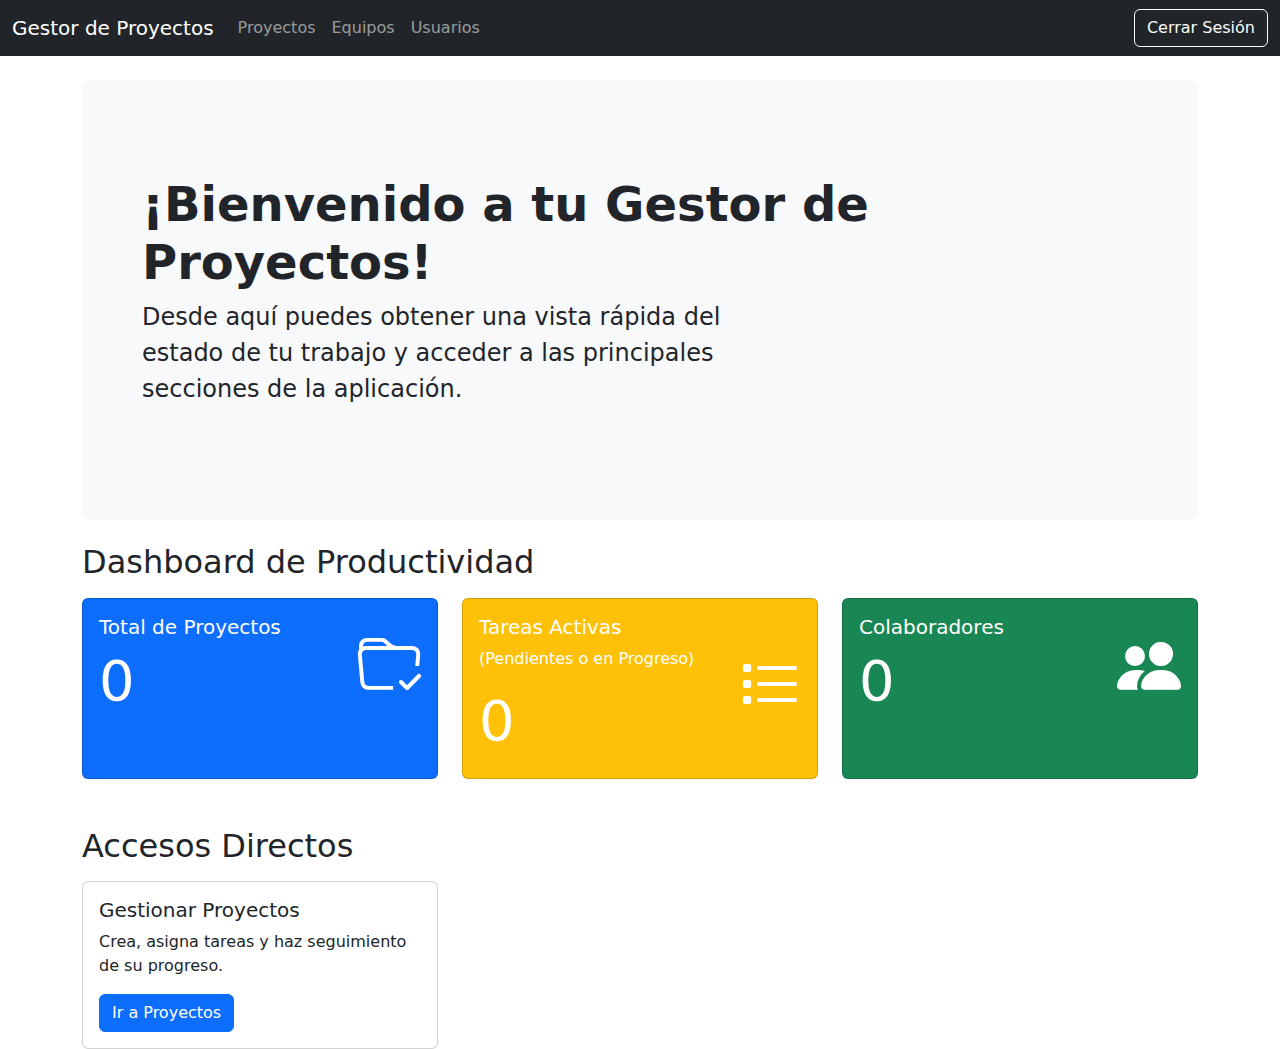
<file: src/main/resources/templates/index.html>
<!DOCTYPE html>
<html lang="es" xmlns:th="http://www.thymeleaf.org">
<head>
    <meta charset="UTF-8">
    <title>Dashboard - Gestión de Proyectos</title>
    <link href="https://cdn.jsdelivr.net/npm/bootstrap@5.3.2/dist/css/bootstrap.min.css" rel="stylesheet">
    <link rel="stylesheet" href="https://cdn.jsdelivr.net/npm/bootstrap-icons@1.11.1/font/bootstrap-icons.css">
    <link rel="stylesheet" th:href="@{/css/custom-styles.css}">
</head>
<body>

<nav class="navbar navbar-expand-lg navbar-dark bg-dark">
    <div class="container-fluid">
        <a class="navbar-brand" th:href="@{/}">Gestor de Proyectos</a>
        <div class="collapse navbar-collapse">
            <ul class="navbar-nav me-auto mb-2 mb-lg-0">
                <li class="nav-item">
                    <a class="nav-link" th:href="@{/proyectos}">Proyectos</a>
                </li>
                <li class="nav-item">
                    <a class="nav-link" th:href="@{/equipos}">Equipos</a>
                </li>
                <li class="nav-item">
                    <a class="nav-link" th:href="@{/usuarios}">Usuarios</a>
                </li>
            </ul>

            <form class="d-flex" th:action="@{/logout}" method="post">
                <button class="btn btn-outline-light" type="submit">Cerrar Sesión</button>
            </form>

        </div>
    </div>
</nav>

<div class="container mt-4">
    <div class="p-5 mb-4 bg-light rounded-3">
        <div class="container-fluid py-5">
            <h1 class="display-5 fw-bold">¡Bienvenido a tu Gestor de Proyectos!</h1>
            <p class="col-md-8 fs-4">Desde aquí puedes obtener una vista rápida del estado de tu trabajo y acceder a las principales secciones de la aplicación.</p>
        </div>
    </div>

    <h2 class="mb-3">Dashboard de Productividad</h2>
    <div class="row">
        <div class="col-md-4 mb-4">
            <div class="card text-white bg-primary h-100">
                <div class="card-body">
                    <div class="d-flex justify-content-between align-items-center">
                        <div>
                            <h5 class="card-title">Total de Proyectos</h5>
                            <h2 class="display-4" th:text="${stats.totalProyectos}">0</h2>
                        </div>
                        <i class="bi bi-folder-check" style="font-size: 4rem;"></i>
                    </div>
                </div>
            </div>
        </div>

        <div class="col-md-4 mb-4">
            <div class="card text-white bg-warning h-100">
                <div class="card-body">
                    <div class="d-flex justify-content-between align-items-center">
                        <div>
                            <h5 class="card-title">Tareas Activas</h5>
                            <p class="card-text">(Pendientes o en Progreso)</p>
                            <h2 class="display-4" th:text="${stats.tareasActivas}">0</h2>
                        </div>
                        <i class="bi bi-list-task" style="font-size: 4rem;"></i>
                    </div>
                </div>
            </div>
        </div>

        <div class="col-md-4 mb-4">
            <div class="card text-white bg-success h-100">
                <div class="card-body">
                    <div class="d-flex justify-content-between align-items-center">
                        <div>
                            <h5 class="card-title">Colaboradores</h5>
                            <h2 class="display-4" th:text="${stats.totalUsuarios}">0</h2>
                        </div>
                        <i class="bi bi-people-fill" style="font-size: 4rem;"></i>
                    </div>
                </div>
            </div>
        </div>
    </div>

    <h2 class="mt-4 mb-3">Accesos Directos</h2>
    <div class="row">
        <div class="col-md-4">
            <div class="card">
                <div class="card-body">
                    <h5 class="card-title">Gestionar Proyectos</h5>
                    <p class="card-text">Crea, asigna tareas y haz seguimiento de su progreso.</p>
                    <a th:href="@{/proyectos}" class="btn btn-primary">Ir a Proyectos</a>
                </div>
            </div>
        </div>
    </div>
</div>

<script src="https://cdn.jsdelivr.net/npm/bootstrap@5.3.2/dist/js/bootstrap.bundle.min.js"></script>
</body>
</html>
</file>
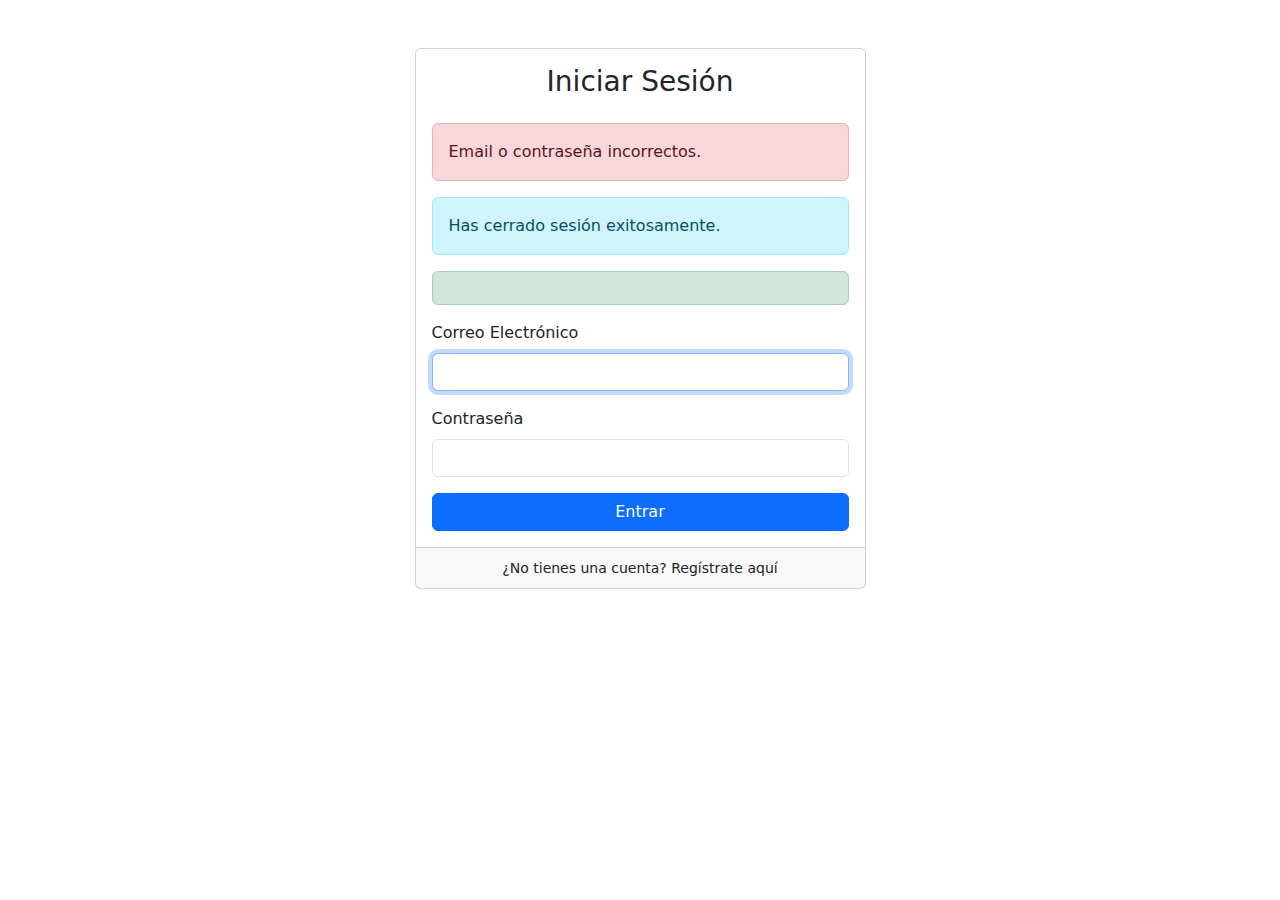
<file: src/main/resources/templates/login.html>
<!DOCTYPE html>
<html lang="es" xmlns:th="http://www.thymeleaf.org">
<head>
    <meta charset="UTF-8">
    <title>Iniciar Sesión</title>

    <link href="https://cdn.jsdelivr.net/npm/bootstrap@5.3.2/dist/css/bootstrap.min.css" rel="stylesheet">

    <link rel="stylesheet" th:href="@{/css/custom-styles.css}">
</head>
<body>
<div class="container">
    <div class="row justify-content-center">
        <div class="col-md-6 col-lg-5">
            <div class="card my-5">
                <div class="card-body">
                    <h3 class="card-title text-center mb-4">Iniciar Sesión</h3>

                    <div th:if="${param.error}" class="alert alert-danger" role="alert">
                        Email o contraseña incorrectos.
                    </div>

                    <div th:if="${param.logout}" class="alert alert-info" role="alert">
                        Has cerrado sesión exitosamente.
                    </div>

                    <div th:if="${successMessage}" class="alert alert-success" role="alert" th:text="${successMessage}"></div>

                    <form th:action="@{/login}" method="post">
                        <div class="mb-3">
                            <label for="username" class="form-label">Correo Electrónico</label>
                            <input type="email" class="form-control" id="username" name="username" required autofocus>
                        </div>
                        <div class="mb-3">
                            <label for="password" class="form-label">Contraseña</label>
                            <input type="password" class="form-control" id="password" name="password" required>
                        </div>
                        <div class="d-grid">
                            <button type="submit" class="btn btn-primary">Entrar</button>
                        </div>
                    </form>
                </div>
                <div class="card-footer text-center">
                    <small>¿No tienes una cuenta? <a th:href="@{/register}">Regístrate aquí</a></small>
                </div>
            </div>
        </div>
    </div>
</div>
</body>
</html>
</file>
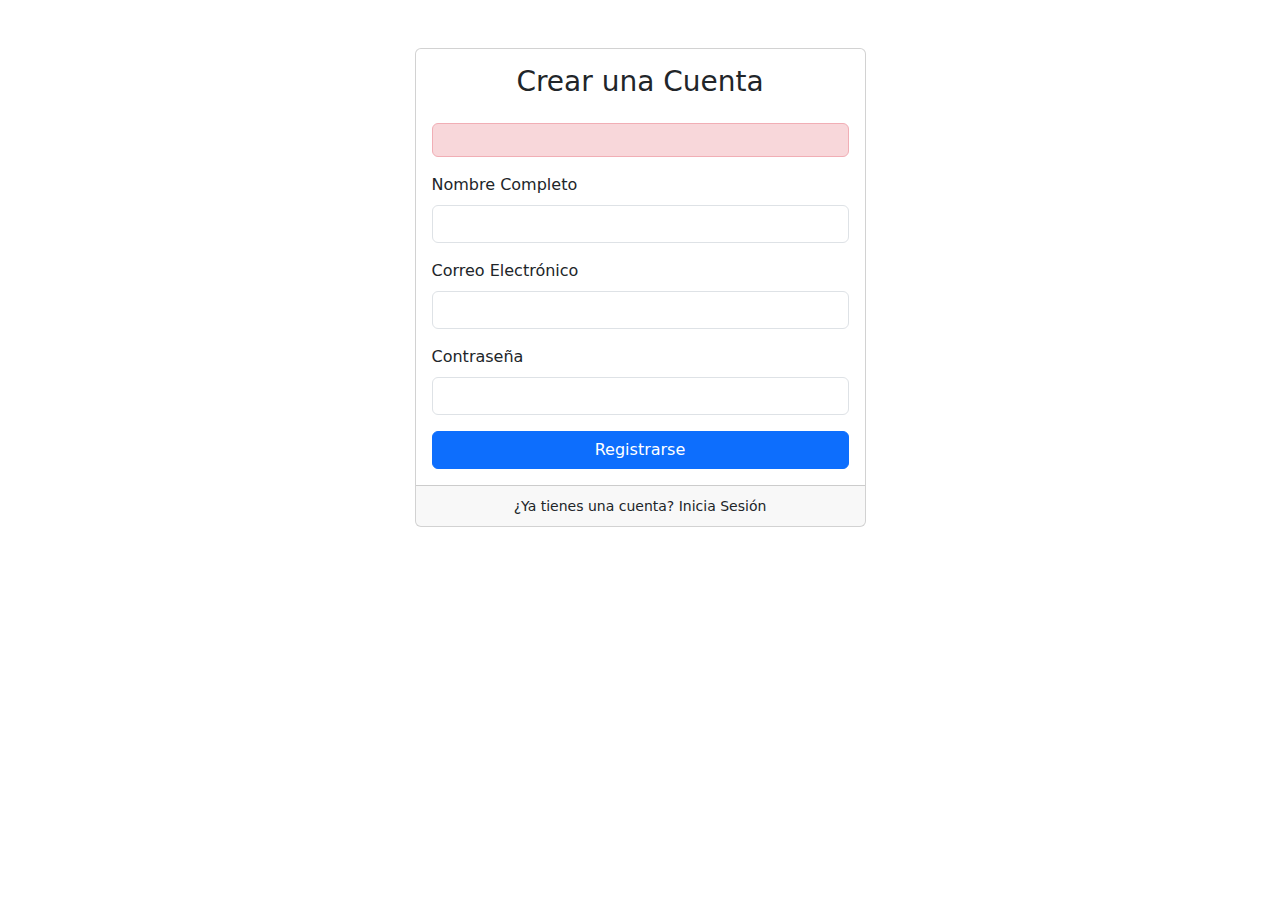
<file: src/main/resources/templates/register.html>
<!DOCTYPE html>
<html lang="es" xmlns:th="http://www.thymeleaf.org">
<head>
    <meta charset="UTF-8">
    <title>Iniciar Sesión</title>

    <link href="https://cdn.jsdelivr.net/npm/bootstrap@5.3.2/dist/css/bootstrap.min.css" rel="stylesheet">

    <link rel="stylesheet" th:href="@{/css/custom-styles.css}">
</head>
<body>
<div class="container">
    <div class="row justify-content-center">
        <div class="col-md-6 col-lg-5">
            <div class="card my-5">
                <div class="card-body">
                    <h3 class="card-title text-center mb-4">Crear una Cuenta</h3>

                    <div th:if="${errorMessage}" class="alert alert-danger" role="alert" th:text="${errorMessage}"></div>

                    <form th:action="@{/register}" th:object="${usuario}" method="post">
                        <div class="mb-3">
                            <label for="nombreCompleto" class="form-label">Nombre Completo</label>
                            <input type="text" class="form-control" id="nombreCompleto" th:field="*{nombreCompleto}" required>
                        </div>
                        <div class="mb-3">
                            <label for="email" class="form-label">Correo Electrónico</label>
                            <input type="email" class="form-control" id="email" th:field="*{email}" required>
                        </div>
                        <div class="mb-3">
                            <label for="password" class="form-label">Contraseña</label>
                            <input type="password" class="form-control" id="password" th:field="*{password}" required>
                        </div>
                        <div class="d-grid">
                            <button type="submit" class="btn btn-primary">Registrarse</button>
                        </div>
                    </form>
                </div>
                <div class="card-footer text-center">
                    <small>¿Ya tienes una cuenta? <a th:href="@{/login}">Inicia Sesión</a></small>
                </div>
            </div>
        </div>
    </div>
</div>
</body>
</html>
</file>
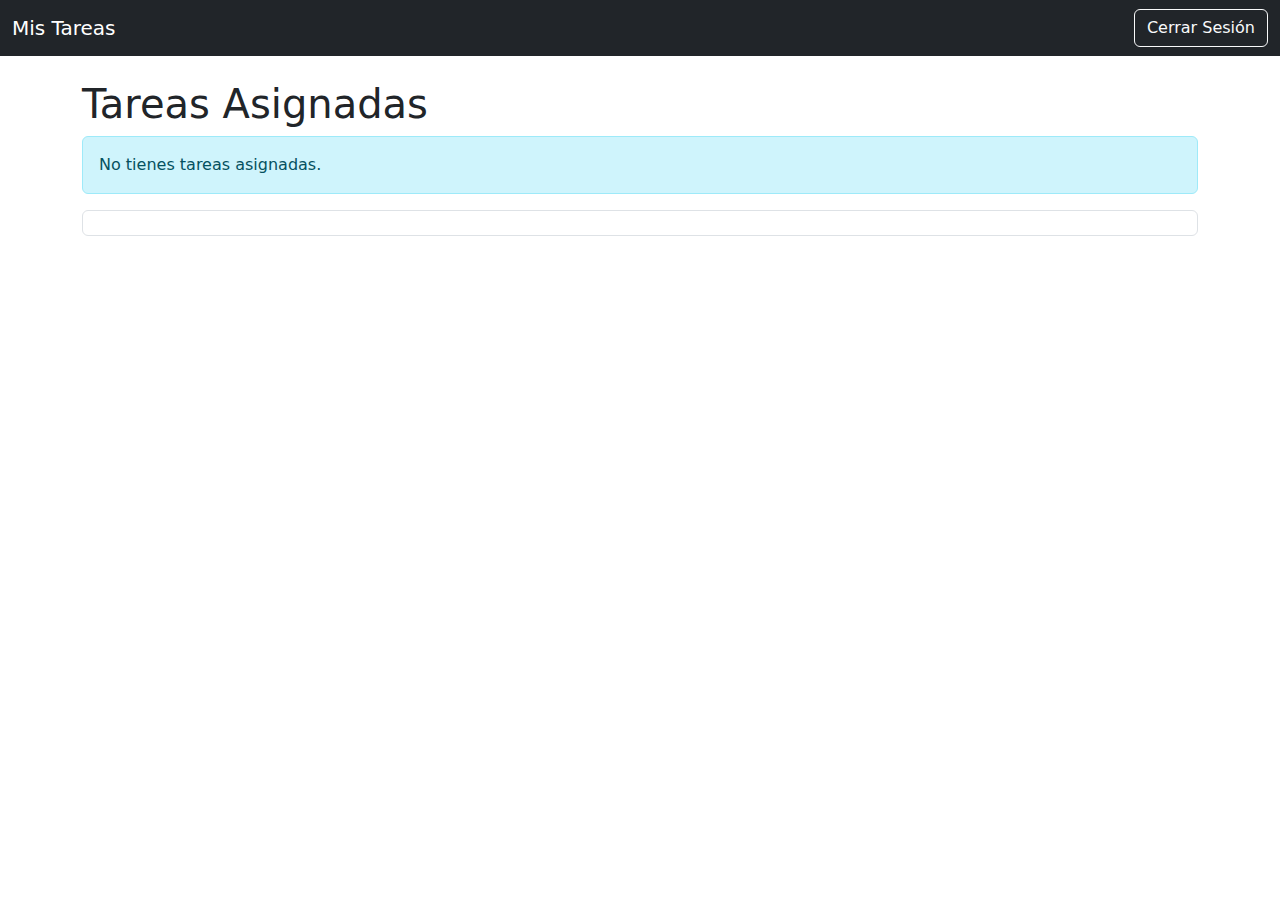
<file: src/main/resources/templates/colaborador/dashboard.html>
<!DOCTYPE html>
<html lang="es" xmlns:th="http://www.thymeleaf.org">
<head>
    <meta charset="UTF-8">
    <title>Mis Tareas</title>
    <link href="https://cdn.jsdelivr.net/npm/bootstrap@5.3.2/dist/css/bootstrap.min.css" rel="stylesheet">
    <link rel="stylesheet" th:href="@{/css/colaborador-styles.css}">
</head>
<body>
<nav class="navbar navbar-expand-lg navbar-dark bg-dark">
    <div class="container-fluid">
        <a class="navbar-brand">Mis Tareas</a>

        <form class="d-flex ms-auto" th:action="@{/logout}" method="post">
            <button class="btn btn-outline-light" type="submit">Cerrar Sesión</button>
        </form>

    </div>
</nav>
<div class="container mt-4">
    <h1>Tareas Asignadas</h1>
    <div th:if="${misTareas.isEmpty()}" class="alert alert-info">No tienes tareas asignadas.</div>
    <div class="list-group" th:if="${!misTareas.isEmpty()}">

        <a th:each="tarea : ${misTareas}" th:href="@{/mis-tareas/{id}(id=${tarea.idTarea})}" class="list-group-item list-group-item-action">
            <div class="d-flex w-100 justify-content-between">
                <h5 class="mb-1" th:text="${tarea.titulo}"></h5>
                <small class="text-muted" th:text="${tarea.proyecto.nombre}"></small>
            </div>
            <p class="mb-1">
                <span class="badge" th:classappend="${tarea.estado?.name() == 'Pendiente' ? 'bg-secondary' : 'bg-success'}" th:text="${tarea.estado}"></span>
            </p>
        </a>

    </div>
</div>
</body>
</html>
</file>
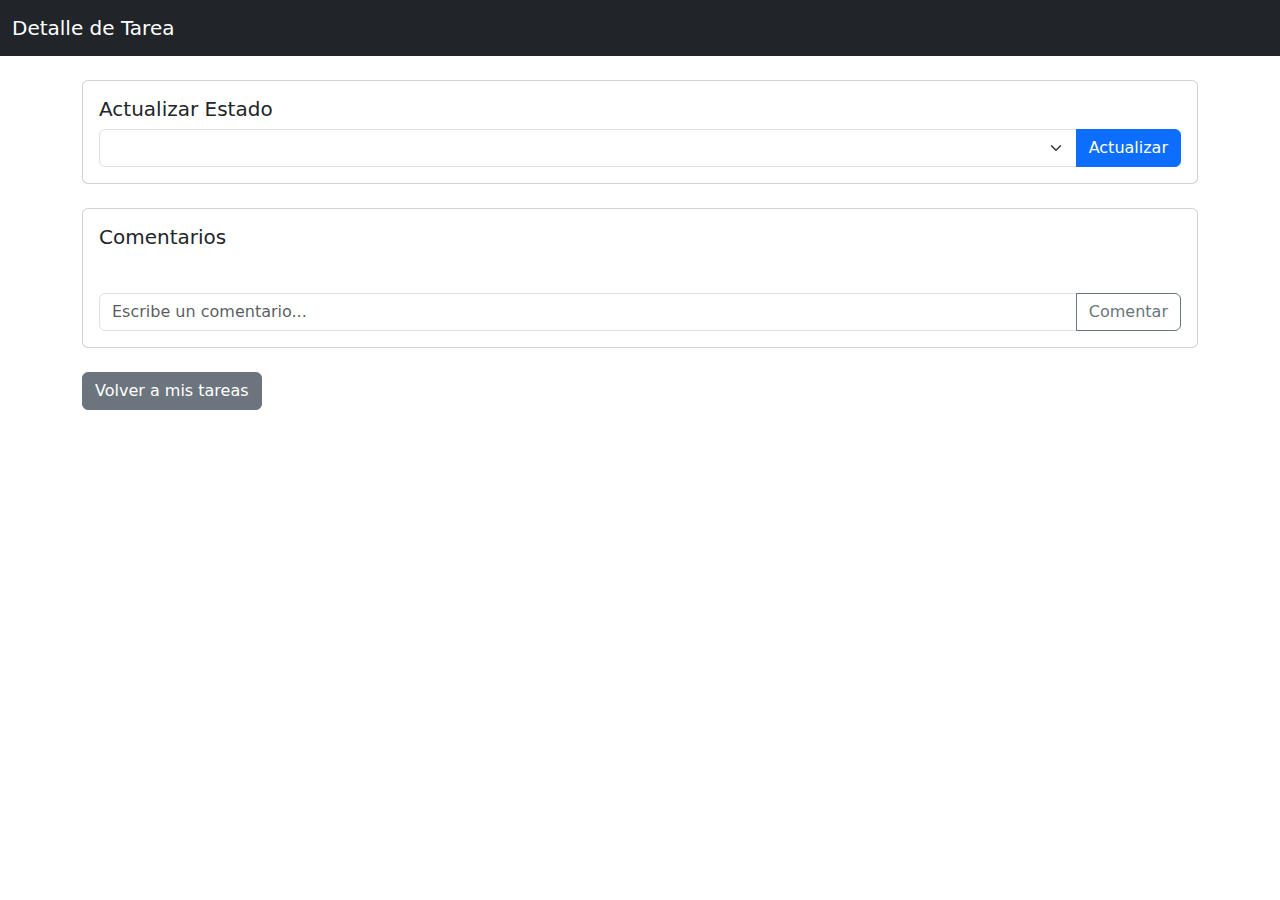
<file: src/main/resources/templates/colaborador/tarea-detalle.html>
<!DOCTYPE html>
<html lang="es" xmlns:th="http://www.thymeleaf.org">
<head>
    <meta charset="UTF-8">
    <title>Detalle de Tarea</title>
    <link href="https://cdn.jsdelivr.net/npm/bootstrap@5.3.2/dist/css/bootstrap.min.css" rel="stylesheet">
    <link rel="stylesheet" th:href="@{/css/colaborador-styles.css}">
</head>
<body>
<nav class="navbar navbar-expand-lg navbar-dark bg-dark">
    <div class="container-fluid"><a class="navbar-brand">Detalle de Tarea</a></div>
</nav>
<div class="container mt-4">
    <h1 th:text="${tarea.titulo}"></h1>
    <p class="lead" th:text="${'Del proyecto: ' + tarea.proyecto.nombre}"></p>
    <p th:text="${tarea.descripcion}"></p>

    <div class="card my-4">
        <div class="card-body">
            <h5 class="card-title">Actualizar Estado</h5>
            <form th:action="@{/mis-tareas/actualizar-estado}" method="post">
                <input type="hidden" name="tareaId" th:value="${tarea.idTarea}"/>
                <div class="input-group">
                    <select class="form-select" name="estado">
                        <option th:each="est : ${estados}" th:value="${est}" th:text="${est}" th:selected="${est == tarea.estado}"></option>
                    </select>
                    <button type="submit" class="btn btn-primary">Actualizar</button>
                </div>
            </form>
        </div>
    </div>

    <div class="card">
        <div class="card-body">
            <h5 class="card-title">Comentarios</h5>
            <ul class="list-group list-group-flush" th:if="${!tarea.comentarios.isEmpty()}">

                <li th:each="comentario : ${tarea.comentarios}" class="list-group-item">
                    <p class="mb-1" th:text="${comentario.contenido}"></p>
                    <small class="text-muted" th:text="'Por: ' + ${comentario.autor.nombreCompleto}"></small>
                </li>

            </ul>
            <form class="mt-3" th:action="@{/tareas/{tareaId}/comentarios(tareaId=${tarea.idTarea})}" method="post">
                <div class="input-group">
                    <input type="text" name="contenido" class="form-control" placeholder="Escribe un comentario...">
                    <button class="btn btn-outline-secondary" type="submit">Comentar</button>
                </div>
            </form>
        </div>
    </div>
    <a th:href="@{/}" class="btn btn-secondary mt-4">Volver a mis tareas</a>
</div>
</body>
</html>
</file>
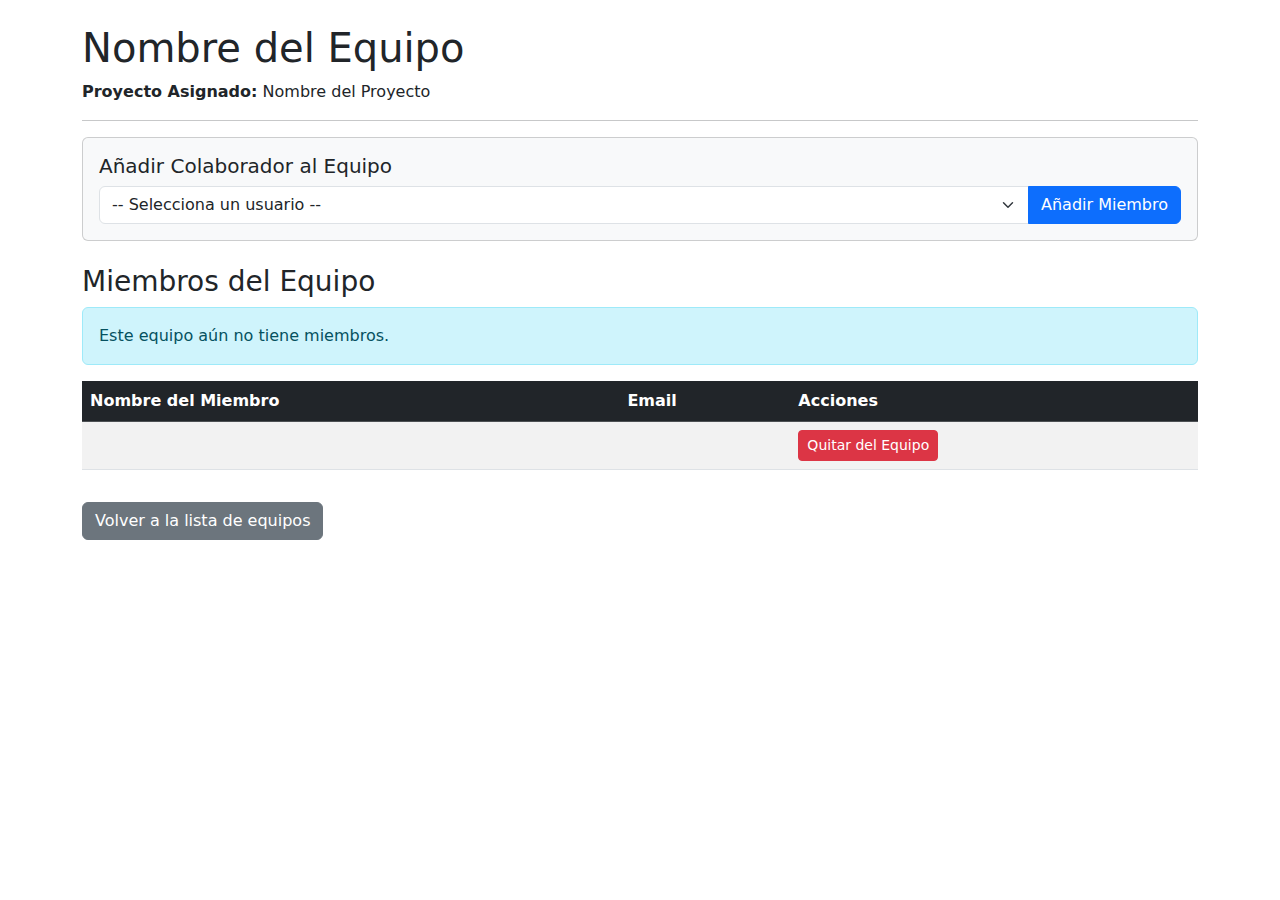
<file: src/main/resources/templates/equipos/detalle.html>
<!DOCTYPE html>
<html lang="es" xmlns:th="http://www.thymeleaf.org">
<head>
    <meta charset="UTF-8">
    <title th:text="'Detalles del Equipo: ' + ${equipo.nombreEquipo}"></title>
    <link href="https://cdn.jsdelivr.net/npm/bootstrap@5.3.2/dist/css/bootstrap.min.css" rel="stylesheet">
    <link rel="stylesheet" th:href="@{/css/custom-styles.css}">
</head>
<body>
<div class="container mt-4">
    <h1 th:text="'Equipo: ' + ${equipo.nombreEquipo}">Nombre del Equipo</h1>
    <p>
        <strong>Proyecto Asignado:</strong>
        <span th:text="${equipo.proyecto != null ? equipo.proyecto.nombre : 'Ninguno'}">Nombre del Proyecto</span>
    </p>

    <hr>

    <div class="card bg-light mb-4">
        <div class="card-body">
            <h5 class="card-title">Añadir Colaborador al Equipo</h5>
            <form th:action="@{/equipos/{equipoId}/agregar-miembro(equipoId=${equipo.idEquipo})}" method="post">
                <div class="input-group">
                    <select class="form-select" name="usuarioId" required>
                        <option value="" selected disabled>-- Selecciona un usuario --</option>
                        <option th:each="usuario : ${usuariosNoMiembros}"
                                th:value="${usuario.idUsuario}"
                                th:text="${usuario.nombreCompleto}"></option>
                    </select>
                    <button class="btn btn-primary" type="submit">Añadir Miembro</button>
                </div>
            </form>
        </div>
    </div>

    <h3>Miembros del Equipo</h3>
    <div th:if="${miembros.isEmpty()}" class="alert alert-info">
        Este equipo aún no tiene miembros.
    </div>
    <table class="table table-striped table-hover" th:if="${!miembros.isEmpty()}">
        <thead class="table-dark">
        <tr>
            <th>Nombre del Miembro</th>
            <th>Email</th>
            <th>Acciones</th>
        </tr>
        </thead>
        <tbody>
        <tr th:each="miembro : ${miembros}">
            <td th:text="${miembro.nombreCompleto}"></td>
            <td th:text="${miembro.email}"></td>
            <td>
                <a th:href="@{/equipos/{equipoId}/remover-miembro/{usuarioId}(equipoId=${equipo.idEquipo}, usuarioId=${miembro.idUsuario})}"
                   class="btn btn-danger btn-sm">Quitar del Equipo</a>
            </td>
        </tr>
        </tbody>
    </table>

    <a th:href="@{/equipos}" class="btn btn-secondary mt-3">Volver a la lista de equipos</a>
</div>
</body>
</html>
</file>
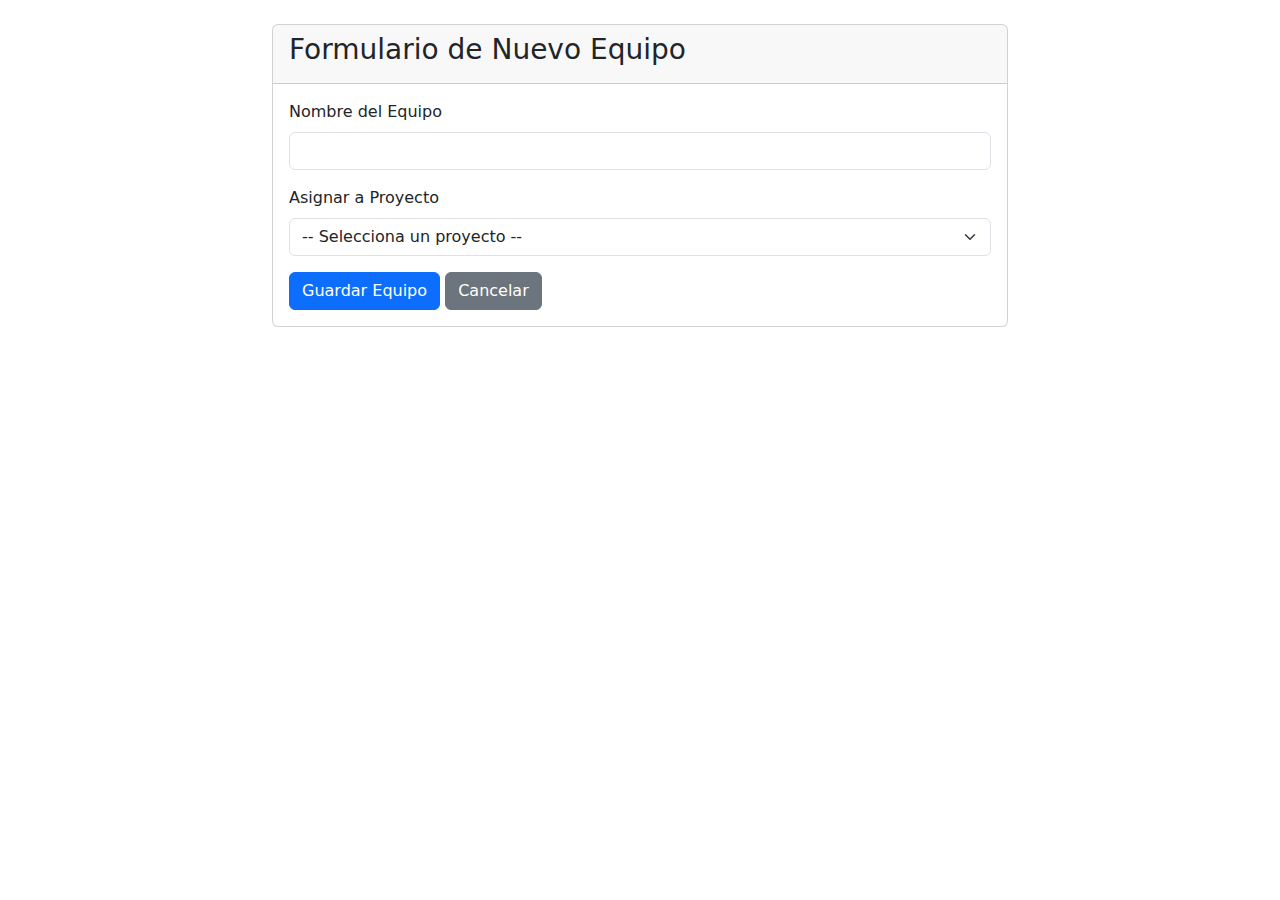
<file: src/main/resources/templates/equipos/formulario.html>
<!DOCTYPE html>
<html lang="es" xmlns:th="http://www.thymeleaf.org">
<head>
    <meta charset="UTF-8">
    <title>Formulario de Equipo</title>
    <link href="https://cdn.jsdelivr.net/npm/bootstrap@5.3.2/dist/css/bootstrap.min.css" rel="stylesheet">
    <link rel="stylesheet" th:href="@{/css/custom-styles.css}">
</head>
<body>
<div class="container mt-4">
    <div class="row justify-content-center">
        <div class="col-md-8">
            <div class="card">
                <div class="card-header">
                    <h3>Formulario de Nuevo Equipo</h3>
                </div>
                <div class="card-body">
                    <form th:action="@{/equipos/guardar}" th:object="${equipo}" method="post">
                        <div class="mb-3">
                            <label for="nombreEquipo" class="form-label">Nombre del Equipo</label>
                            <input type="text" class="form-control" id="nombreEquipo" th:field="*{nombreEquipo}" required>
                        </div>
                        <div class="mb-3">
                            <label for="proyecto" class="form-label">Asignar a Proyecto</label>
                            <select class="form-select" id="proyecto" th:field="*{proyecto}" required>
                                <option value="" selected disabled>-- Selecciona un proyecto --</option>
                                <option th:each="proyectoOpt : ${listaProyectos}"
                                        th:value="${proyectoOpt.idProyecto}"
                                        th:text="${proyectoOpt.nombre}"></option>
                            </select>
                        </div>
                        <button type="submit" class="btn btn-primary">Guardar Equipo</button>
                        <a th:href="@{/equipos}" class="btn btn-secondary">Cancelar</a>
                    </form>
                </div>
            </div>
        </div>
    </div>
</div>
</body>
</html>
</file>
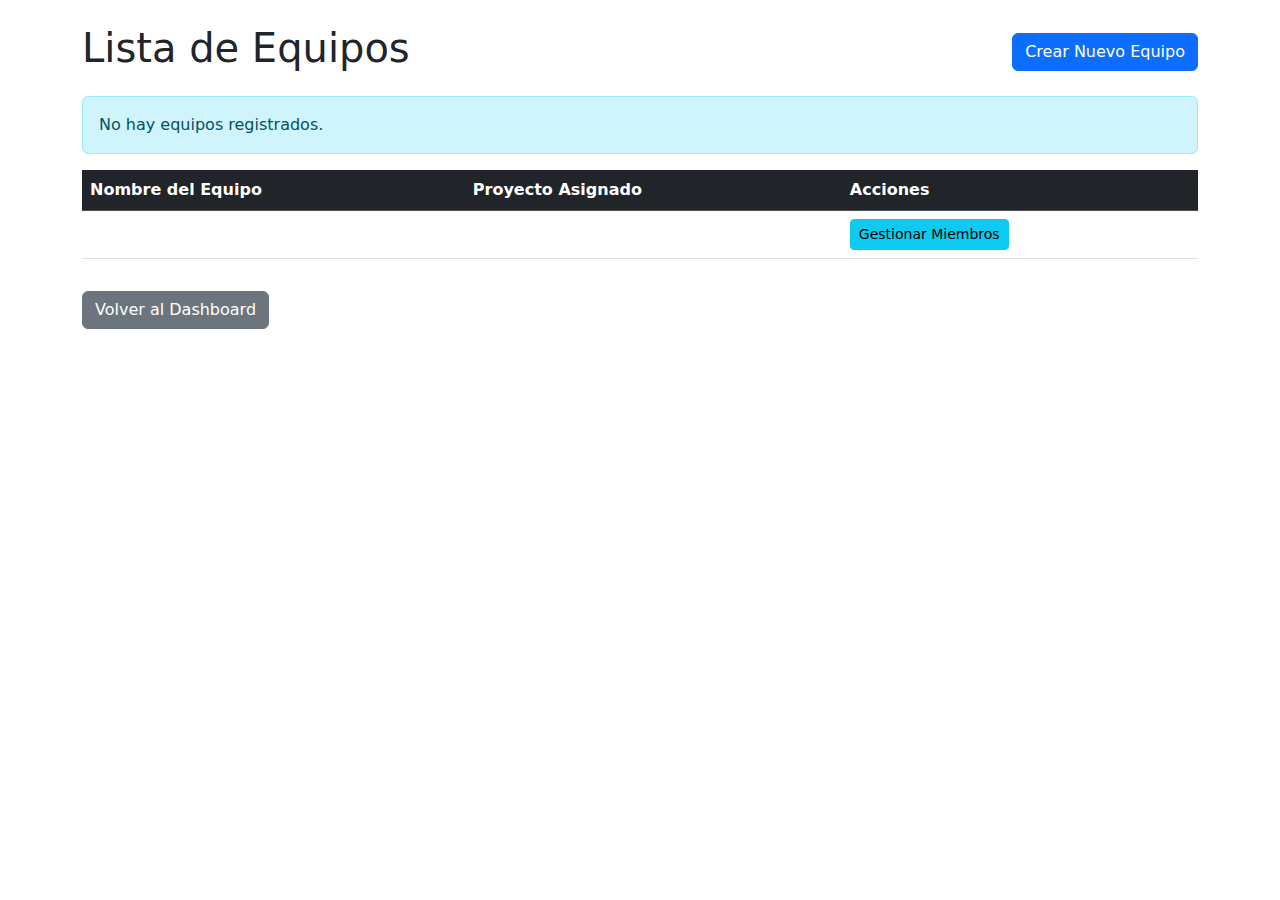
<file: src/main/resources/templates/equipos/lista.html>
<!DOCTYPE html>
<html lang="es" xmlns:th="http://www.thymeleaf.org">
<head>
    <meta charset="UTF-8">
    <title>Lista de Equipos</title>
    <link href="https://cdn.jsdelivr.net/npm/bootstrap@5.3.2/dist/css/bootstrap.min.css" rel="stylesheet">
    <link rel="stylesheet" th:href="@{/css/custom-styles.css}">
</head>
<body>
<div class="container mt-4">
    <div class="d-flex justify-content-between align-items-center mb-3">
        <h1>Lista de Equipos</h1>
        <a th:href="@{/equipos/nuevo}" class="btn btn-primary">Crear Nuevo Equipo</a>
    </div>

    <div th:if="${equipos.isEmpty()}" class="alert alert-info">
        No hay equipos registrados.
    </div>

    <table class="table table-hover align-middle" th:if="${!equipos.isEmpty()}">
        <thead class="table-dark">
        <tr>
            <th>Nombre del Equipo</th>
            <th>Proyecto Asignado</th>
            <th>Acciones</th>
        </tr>
        </thead>
        <tbody>
        <tr th:each="equipo : ${equipos}">
            <td th:text="${equipo.nombreEquipo}"></td>
            <td th:text="${equipo.proyecto != null ? equipo.proyecto.nombre : 'N/A'}"></td>
            <td>
                <a th:href="@{/equipos/{id}(id=${equipo.idEquipo})}" class="btn btn-info btn-sm">Gestionar Miembros</a>
            </td>
        </tr>
        </tbody>
    </table>
    <a th:href="@{/}" class="btn btn-secondary mt-3">Volver al Dashboard</a>
</div>
</body>
</html>
</file>
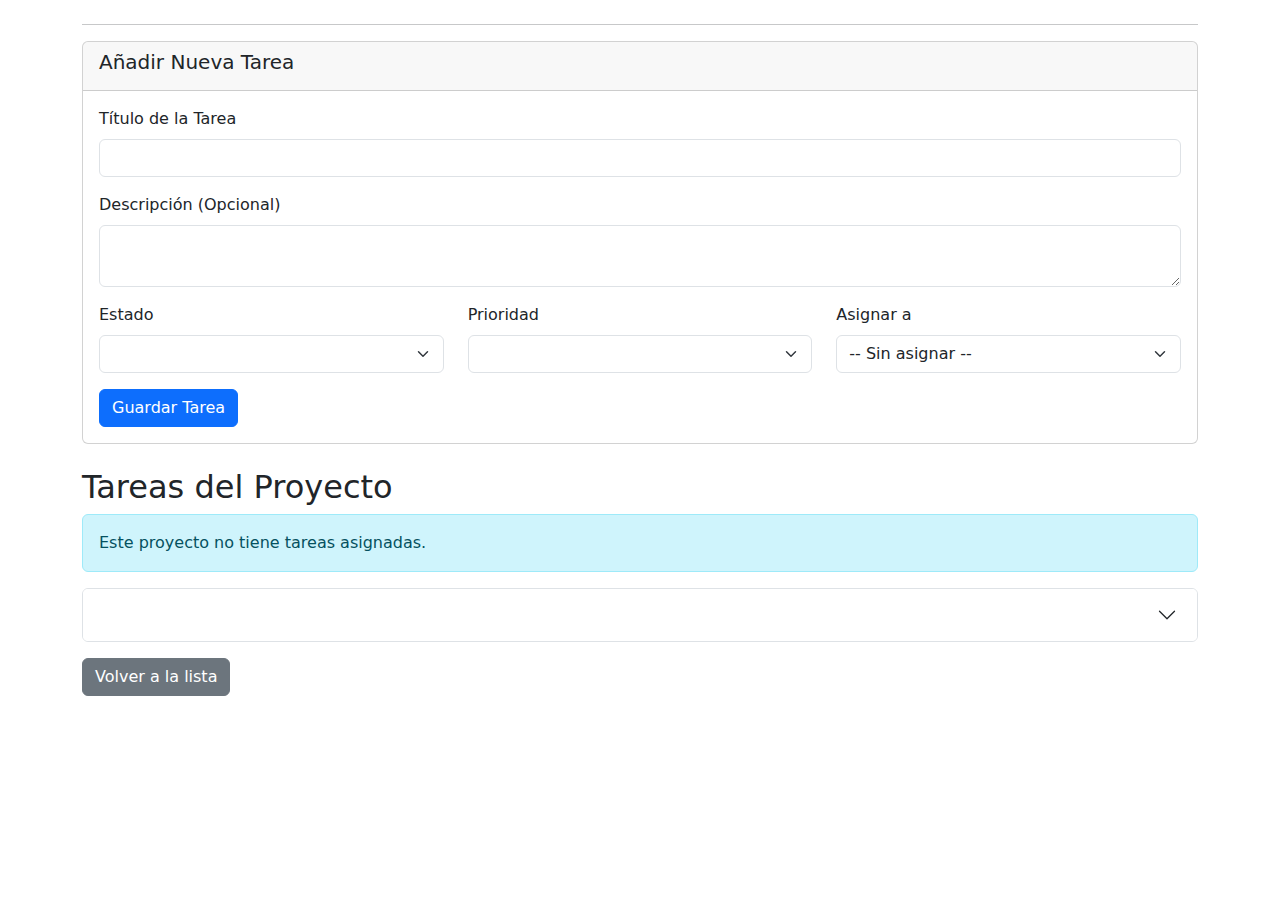
<file: src/main/resources/templates/proyectos/detalle.html>
<!DOCTYPE html>
<html lang="es" xmlns:th="http://www.thymeleaf.org">
<head>
    <meta charset="UTF-8">
    <title th:text="'Proyecto: ' + ${proyecto.nombre}"></title>
    <link href="https://cdn.jsdelivr.net/npm/bootstrap@5.3.2/dist/css/bootstrap.min.css" rel="stylesheet">
    <link rel="stylesheet" th:href="@{/css/custom-styles.css}">
</head>
<body>
<div class="container mt-4">
    <h1 th:text="${proyecto.nombre}"></h1>
    <p class="lead" th:text="${proyecto.descripcion}"></p>
    <hr>

    <!-- FORMULARIO PARA AÑADIR NUEVA TAREA (Este ya estaba bien) -->
    <div class="card mb-4">
        <div class="card-header">
            <h5>Añadir Nueva Tarea</h5>
        </div>
        <div class="card-body">
            <form th:action="@{/proyectos/{proyectoId}/tareas/guardar(proyectoId=${proyecto.idProyecto})}"
                  th:object="${nuevaTarea}" method="post">
                <div class="mb-3">
                    <label for="titulo" class="form-label">Título de la Tarea</label>
                    <input type="text" class="form-control" id="titulo" th:field="*{titulo}" required>
                </div>
                <div class="mb-3">
                    <label for="descripcion" class="form-label">Descripción (Opcional)</label>
                    <textarea class="form-control" id="descripcion" rows="2" th:field="*{descripcion}"></textarea>
                </div>
                <div class="row">
                    <div class="col-md-4 mb-3">
                        <label for="estado" class="form-label">Estado</label>
                        <select class="form-select" id="estado" th:field="*{estado}" required>
                            <option th:each="est : ${estados}" th:value="${est}" th:text="${est}"></option>
                        </select>
                    </div>
                    <div class="col-md-4 mb-3">
                        <label for="prioridad" class="form-label">Prioridad</label>
                        <select class="form-select" id="prioridad" th:field="*{prioridad}" required>
                            <option th:each="prio : ${prioridades}" th:value="${prio}" th:text="${prio}"></option>
                        </select>
                    </div>
                    <div class="col-md-4 mb-3">
                        <label for="usuarioAsignado" class="form-label">Asignar a</label>
                        <select class="form-select" id="usuarioAsignado" th:field="*{usuarioAsignado}">
                            <option value="">-- Sin asignar --</option>
                            <option th:each="miembro : ${miembrosDelEquipo}"
                                    th:value="${miembro.idUsuario}"
                                    th:text="${miembro.nombreCompleto}"></option>
                        </select>
                    </div>
                </div>
                <button type="submit" class="btn btn-primary">Guardar Tarea</button>
            </form>
        </div>
    </div>

    <!-- LISTA DE TAREAS (Aquí están las correcciones) -->
    <h2>Tareas del Proyecto</h2>
    <div th:if="${tareas.isEmpty()}" class="alert alert-info">Este proyecto no tiene tareas asignadas.</div>

    <div class="accordion" id="accordionTareas" th:if="${!tareas.isEmpty()}">
        <div class="accordion-item" th:each="tarea : ${tareas}">
            <h2 class="accordion-header">
                <button class="accordion-button collapsed" type="button" data-bs-toggle="collapse" th:data-bs-target="'#collapse'+${tarea.idTarea}">
                    <strong th:text="${tarea.titulo}"></strong>
                </button>
            </h2>
            <div th:id="'collapse'+${tarea.idTarea}" class="accordion-collapse collapse" data-bs-parent="#accordionTareas">
                <div class="accordion-body">
                    <p th:text="${tarea.descripcion}"></p>
                    <div class="mb-2">
                        <span class="badge" th:classappend="${tarea.estado?.name() == 'Pendiente' ? 'bg-secondary' : (tarea.estado?.name() == 'En_Progreso' ? 'bg-warning text-dark' : 'bg-success')}" th:text="${tarea.estado}"></span>
                        <span class="badge ms-2" th:classappend="${tarea.prioridad?.name() == 'Baja' ? 'bg-info text-dark' : (tarea.prioridad?.name() == 'Media' ? 'bg-warning text-dark' : 'bg-danger')}" th:text="${tarea.prioridad}"></span>
                    </div>

                    <!-- --- CORRECCIÓN AQUÍ: AÑADIDO BLOQUE PARA MOSTRAR USUARIO ASIGNADO --- -->
                    <div class="mb-3">
                        <strong>Asignada a:</strong>
                        <span th:if="${tarea.usuarioAsignado != null}" th:text="${tarea.usuarioAsignado.nombreCompleto}" class="fw-bold"></span>
                        <span th:if="${tarea.usuarioAsignado == null}" class="text-muted fst-italic">Nadie</span>
                    </div>

                    <a th:href="@{/proyectos/{pid}/tareas/eliminar/{tid}(pid=${proyecto.idProyecto}, tid=${tarea.idTarea})}" class="btn btn-danger btn-sm">Eliminar Tarea</a>
                    <hr>

                    <!-- Sección de Comentarios -->
                    <div class="mt-3">
                        <h6>Comentarios</h6>
                        <ul class="list-group list-group-flush" th:if="${!tarea.comentarios.isEmpty()}">
                            <li th:each="comentario : ${tarea.comentarios}" class="list-group-item px-0">
                                <p class="mb-1" th:text="${comentario.contenido}"></p>
                                <small class="text-muted" th:text="'Por: ' + ${comentario.autor?.nombreCompleto} + ' el ' + ${#temporals.format(comentario.fechaCreacion, 'dd-MM-yyyy HH:mm')}"></small>
                            </li>
                        </ul>
                        <form class="mt-2" th:action="@{/tareas/{tareaId}/comentarios(tareaId=${tarea.idTarea})}" method="post">
                            <div class="input-group">
                                <input type="text" name="contenido" class="form-control" placeholder="Escribe un comentario..." required>
                                <button class="btn btn-outline-secondary" type="submit">Comentar</button>
                            </div>
                        </form>
                    </div>
                </div>
            </div>
        </div>
    </div>
    <a th:href="@{/proyectos}" class="btn btn-secondary mt-3">Volver a la lista</a>
</div>
<script src="https://cdn.jsdelivr.net/npm/bootstrap@5.3.2/dist/js/bootstrap.bundle.min.js"></script>
</body>
</html>
</file>
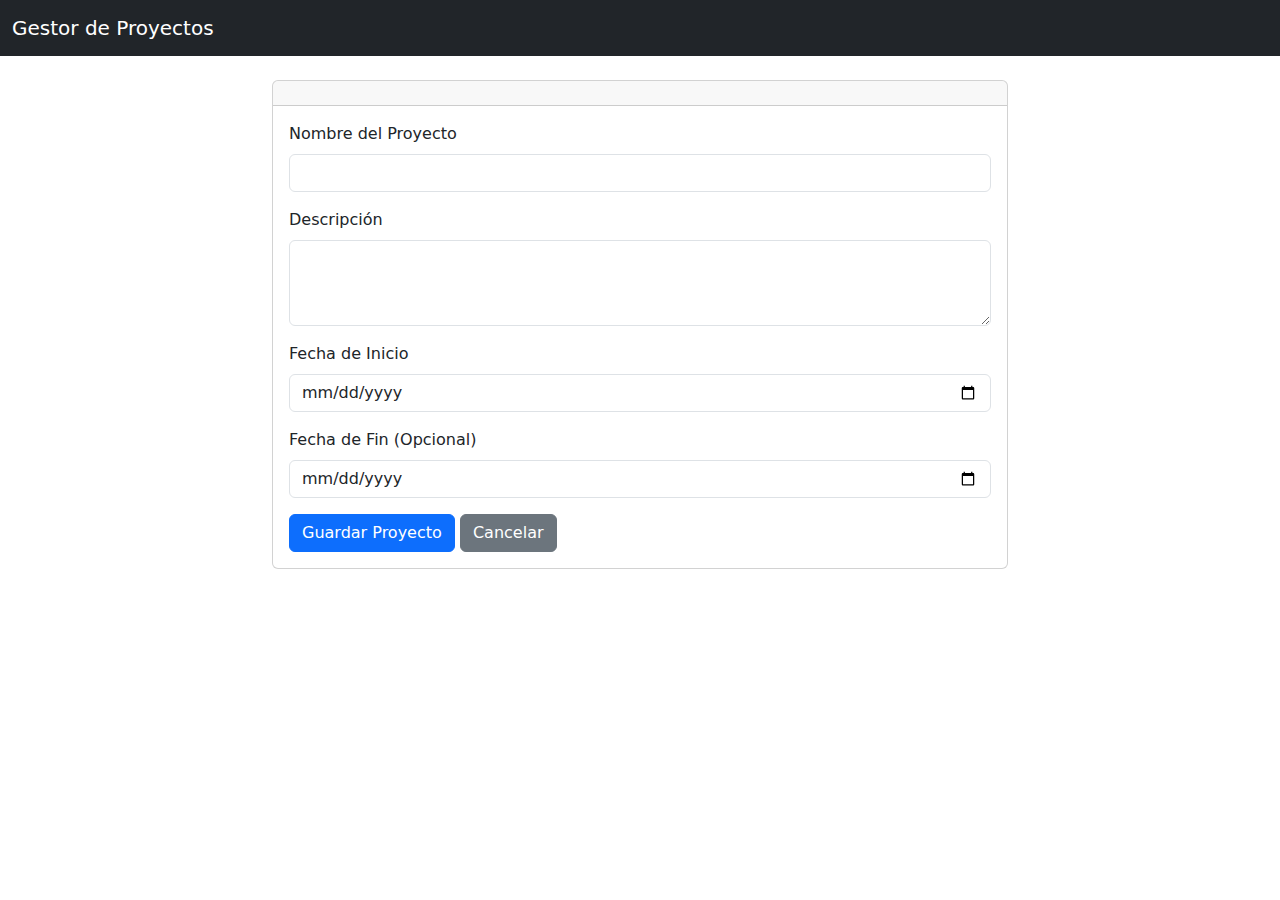
<file: src/main/resources/templates/proyectos/formulario.html>
<!DOCTYPE html>
<html lang="es" xmlns:th="http://www.thymeleaf.org">
<head>
    <meta charset="UTF-8">
    <title>Formulario de Proyecto</title>
    <link href="https://cdn.jsdelivr.net/npm/bootstrap@5.3.2/dist/css/bootstrap.min.css" rel="stylesheet">
    <link rel="stylesheet" th:href="@{/css/custom-styles.css}">
</head>
<body>

<nav class="navbar navbar-expand-lg navbar-dark bg-dark">
    <div class="container-fluid">
        <a class="navbar-brand" th:href="@{/}">Gestor de Proyectos</a>
    </div>
</nav>

<div class="container mt-4">
    <div class="row justify-content-center">
        <div class="col-md-8">
            <div class="card">
                <div class="card-header">
                    <h3 th:text="${proyecto.idProyecto == null ? 'Crear Nuevo Proyecto' : 'Editar Proyecto'}"></h3>
                </div>
                <div class="card-body">
                    <form th:action="@{/proyectos/guardar}" th:object="${proyecto}" method="post">

                        <input type="hidden" th:field="*{idProyecto}" />

                        <div class="mb-3">
                            <label for="nombre" class="form-label">Nombre del Proyecto</label>
                            <input type="text" class="form-control" id="nombre" th:field="*{nombre}" required>
                        </div>

                        <div class="mb-3">
                            <label for="descripcion" class="form-label">Descripción</label>
                            <textarea class="form-control" id="descripcion" rows="3" th:field="*{descripcion}"></textarea>
                        </div>

                        <div class="mb-3">
                            <label for="fechaInicio" class="form-label">Fecha de Inicio</label>
                            <input type="date" class="form-control" id="fechaInicio" th:field="*{fechaInicio}" required>
                        </div>

                        <div class="mb-3">
                            <label for="fechaFin" class="form-label">Fecha de Fin (Opcional)</label>
                            <input type="date" class="form-control" id="fechaFin" th:field="*{fechaFin}">
                        </div>

                        <button type="submit" class="btn btn-primary">Guardar Proyecto</button>
                        <a th:href="@{/proyectos}" class="btn btn-secondary">Cancelar</a>
                    </form>
                </div>
            </div>
        </div>
    </div>
</div>
</body>
</html>
</file>
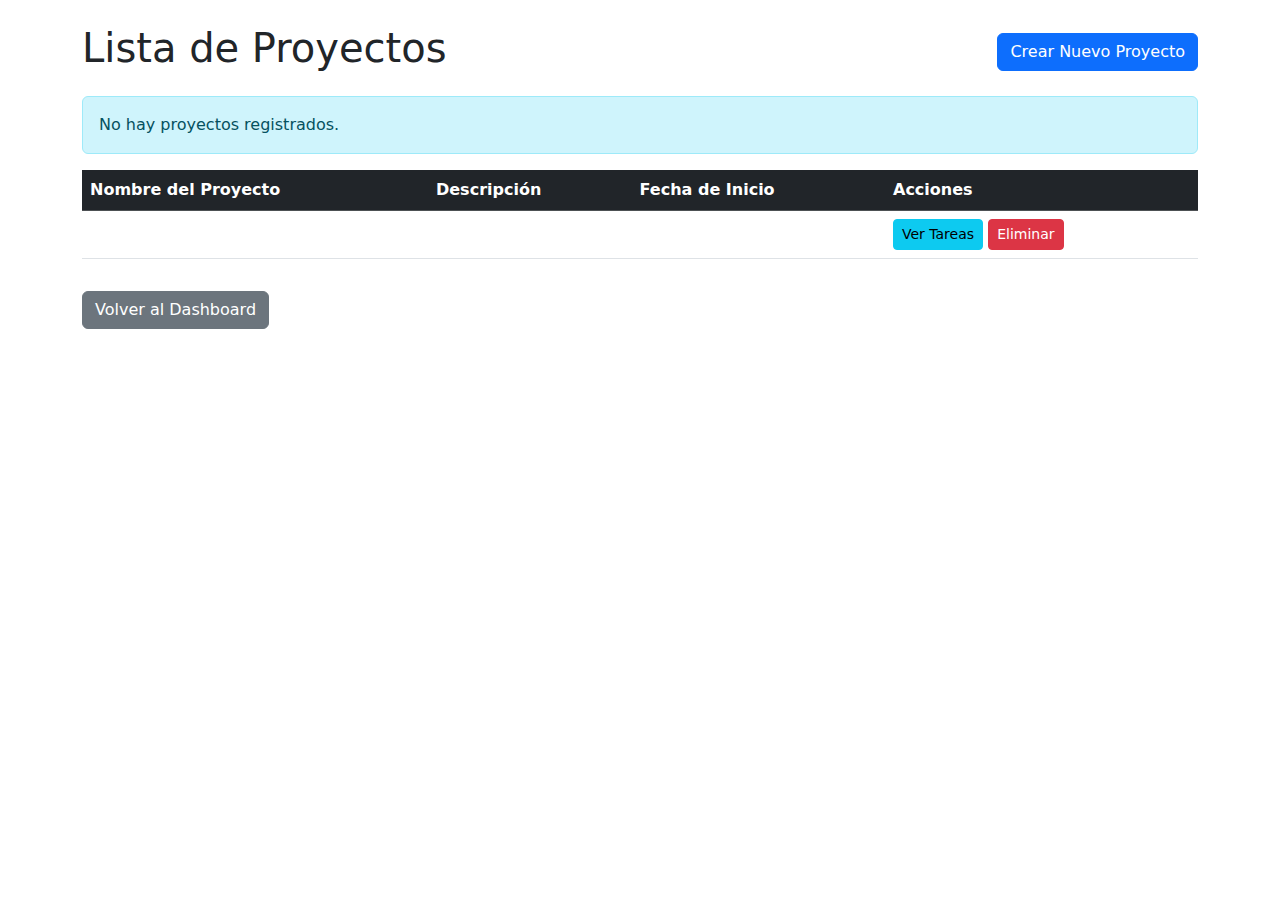
<file: src/main/resources/templates/proyectos/lista.html>
<!DOCTYPE html>
<html lang="es" xmlns:th="http://www.thymeleaf.org">
<head>
    <meta charset="UTF-8">
    <title>Lista de Proyectos</title>
    <link href="https://cdn.jsdelivr.net/npm/bootstrap@5.3.2/dist/css/bootstrap.min.css" rel="stylesheet">
    <link rel="stylesheet" th:href="@{/css/custom-styles.css}">
</head>
<body>
<div class="container mt-4">
    <div class="d-flex justify-content-between align-items-center mb-3">
        <h1>Lista de Proyectos</h1>
        <a th:href="@{/proyectos/nuevo}" class="btn btn-primary">Crear Nuevo Proyecto</a>
    </div>

    <div th:if="${listaProyectos.isEmpty()}" class="alert alert-info">
        No hay proyectos registrados.
    </div>

    <table class="table table-hover align-middle" th:if="${!listaProyectos.isEmpty()}">
        <thead class="table-dark">
        <tr>
            <th>Nombre del Proyecto</th>
            <th>Descripción</th>
            <th>Fecha de Inicio</th>
            <th>Acciones</th>
        </tr>
        </thead>
        <tbody>
        <tr th:each="proyecto : ${listaProyectos}">
            <td th:text="${proyecto.nombre}"></td>
            <td th:text="${proyecto.descripcion}"></td>
            <td th:text="${#temporals.format(proyecto.fechaInicio, 'dd-MMM-yyyy')}"></td>
            <td>
                <a th:href="@{/proyectos/ver/{id}(id=${proyecto.idProyecto})}" class="btn btn-info btn-sm">Ver Tareas</a>
                <a th:href="@{/proyectos/eliminar/{id}(id=${proyecto.idProyecto})}" class="btn btn-danger btn-sm">Eliminar</a>
            </td>
        </tr>
        </tbody>
    </table>
    <a th:href="@{/}" class="btn btn-secondary mt-3">Volver al Dashboard</a>
</div>
</body>
</html>
</file>
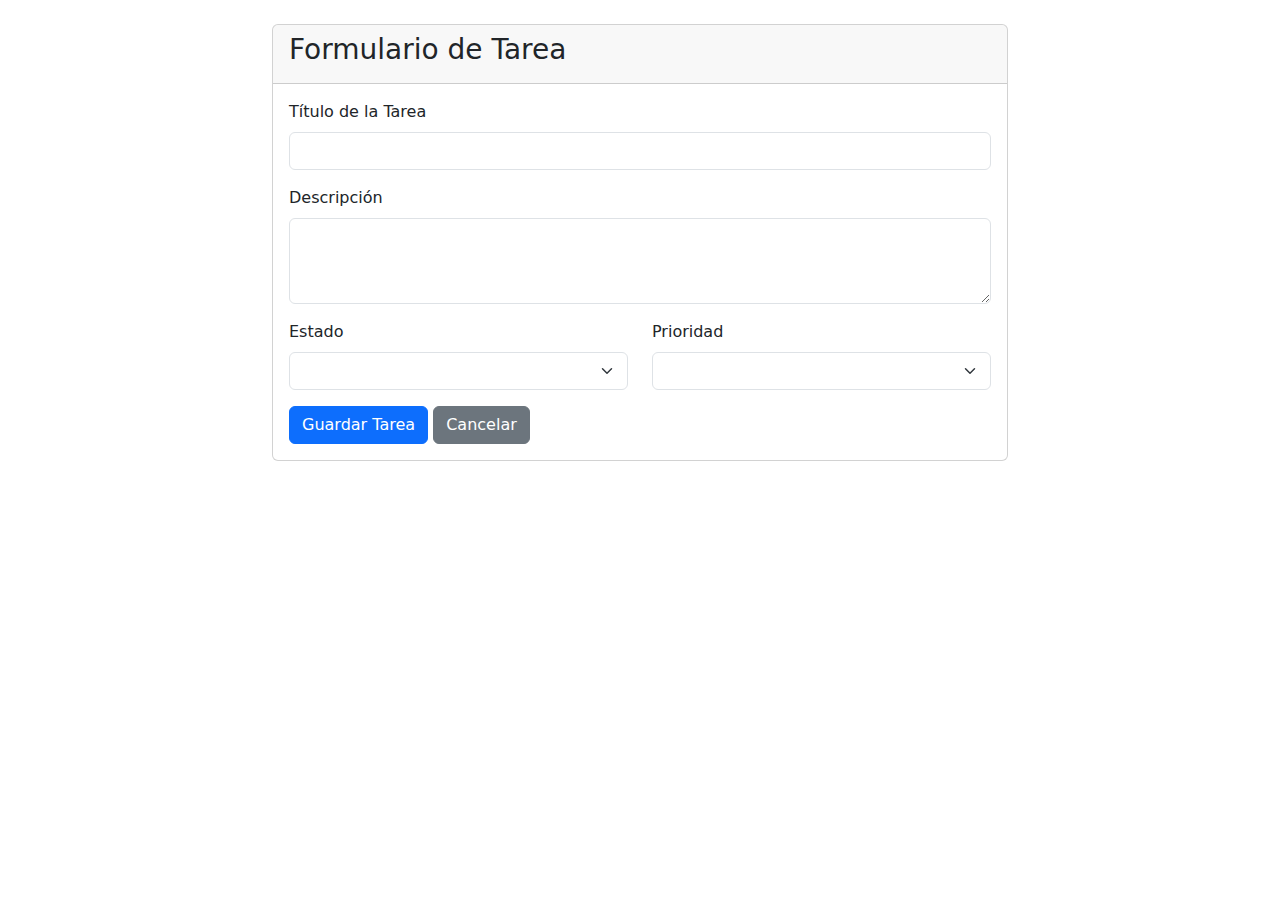
<file: src/main/resources/templates/tareas/formulario.html>
<!DOCTYPE html>
<html lang="es" xmlns:th="http://www.thymeleaf.org">
<head>
    <meta charset="UTF-8">
    <title>Formulario de Tarea</title>
    <link href="https://cdn.jsdelivr.net/npm/bootstrap@5.3.2/dist/css/bootstrap.min.css" rel="stylesheet">
    <link rel="stylesheet" th:href="@{/css/custom-styles.css}">
</head>
<body>
<div class="container mt-4">
    <div class="row justify-content-center">
        <div class="col-md-8">
            <div class="card">
                <div class="card-header">
                    <h3>Formulario de Tarea</h3>
                </div>
                <div class="card-body">
                    <form th:action="@{/proyectos/{id}/tareas/guardar(id=${proyectoId})}"
                          th:object="${tarea}" method="post">

                        <input type="hidden" th:field="*{idTarea}"/>
                        <input type="hidden" th:field="*{proyecto}"/>

                        <div class="mb-3">
                            <label for="titulo" class="form-label">Título de la Tarea</label>
                            <input type="text" class="form-control" id="titulo" th:field="*{titulo}" required>
                        </div>
                        <div class="mb-3">
                            <label for="descripcion" class="form-label">Descripción</label>
                            <textarea class="form-control" id="descripcion" rows="3" th:field="*{descripcion}"></textarea>
                        </div>
                        <div class="row">
                            <div class="col-md-6 mb-3">
                                <label for="estado" class="form-label">Estado</label>
                                <select class="form-select" id="estado" th:field="*{estado}" required>
                                    <option th:each="est : ${estados}"
                                            th:value="${est}"
                                            th:text="${est}"></option>
                                </select>
                            </div>
                            <div class="col-md-6 mb-3">
                                <label for="prioridad" class="form-label">Prioridad</label>
                                <select class="form-select" id="prioridad" th:field="*{prioridad}" required>
                                    <option th:each="prio : ${prioridades}"
                                            th:value="${prio}"
                                            th:text="${prio}"></option>
                                </select>
                            </div>
                        </div>

                        <button type="submit" class="btn btn-primary">Guardar Tarea</button>
                        <a th:href="@{/proyectos/ver/{id}(id=${proyectoId})}" class="btn btn-secondary">Cancelar</a>
                    </form>
                </div>
            </div>
        </div>
    </div>
</div>
</body>
</html>
</file>
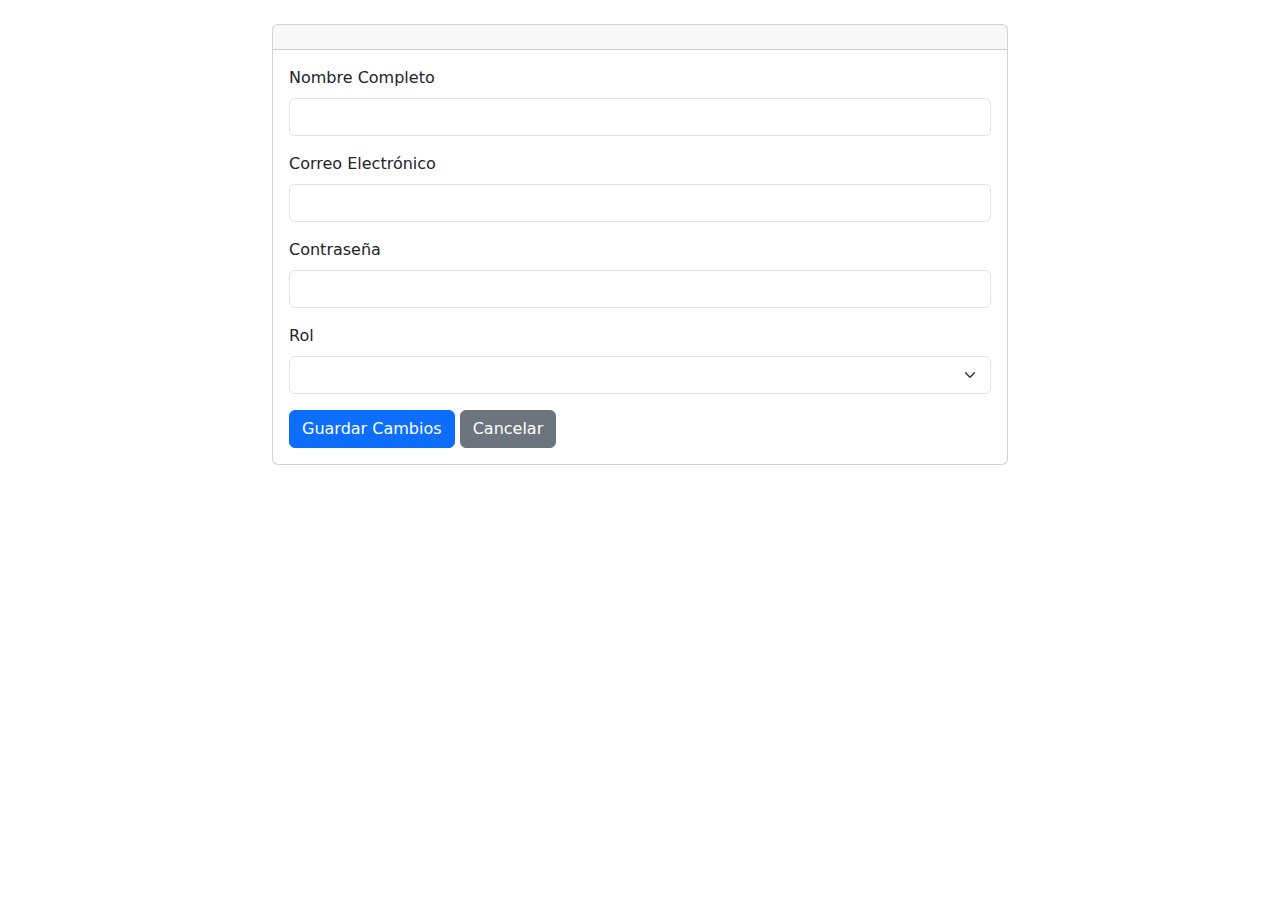
<file: src/main/resources/templates/usuarios/formulario.html>
<!DOCTYPE html>
<html lang="es" xmlns:th="http://www.thymeleaf.org">
<head>
    <meta charset="UTF-8">
    <title th:text="${usuario.idUsuario == null ? 'Crear Usuario' : 'Editar Usuario'}"></title>
    <link href="https://cdn.jsdelivr.net/npm/bootstrap@5.3.2/dist/css/bootstrap.min.css" rel="stylesheet">
    <link rel="stylesheet" th:href="@{/css/custom-styles.css}">
</head>
<body>
<div class="container mt-4">
    <div class="row justify-content-center">
        <div class="col-md-8">
            <div class="card">
                <div class="card-header">
                    <h3 th:text="${usuario.idUsuario == null ? 'Formulario de Nuevo Usuario' : 'Editando a ' + usuario.nombreCompleto}"></h3>
                </div>
                <div class="card-body">
                    <form th:action="@{/usuarios/guardar}" th:object="${usuario}" method="post">
                        <input type="hidden" th:field="*{idUsuario}"/>

                        <div class="mb-3">
                            <label for="nombreCompleto" class="form-label">Nombre Completo</label>
                            <input type="text" class="form-control" id="nombreCompleto" th:field="*{nombreCompleto}" required>
                        </div>
                        <div class="mb-3">
                            <label for="email" class="form-label">Correo Electrónico</label>
                            <input type="email" class="form-control" id="email" th:field="*{email}" required>
                        </div>
                        <div class="mb-3">
                            <label for="password" class="form-label">Contraseña</label>
                            <input type="password" class="form-control" id="password" th:field="*{password}"
                                   th:placeholder="${usuario.idUsuario == null ? '' : 'Dejar en blanco para no cambiar'}"
                                   th:required="${usuario.idUsuario == null}">
                        </div>
                        <div class="mb-3">
                            <label for="rol" class="form-label">Rol</label>
                            <select class="form-select" id="rol" th:field="*{rol}" required>
                                <option th:each="rolOpt : ${roles}"
                                        th:value="${rolOpt}"
                                        th:text="${rolOpt}"></option>
                            </select>
                        </div>

                        <button type="submit" class="btn btn-primary">Guardar Cambios</button>
                        <a th:href="@{/usuarios}" class="btn btn-secondary">Cancelar</a>
                    </form>
                </div>
            </div>
        </div>
    </div>
</div>
</body>
</html>
</file>
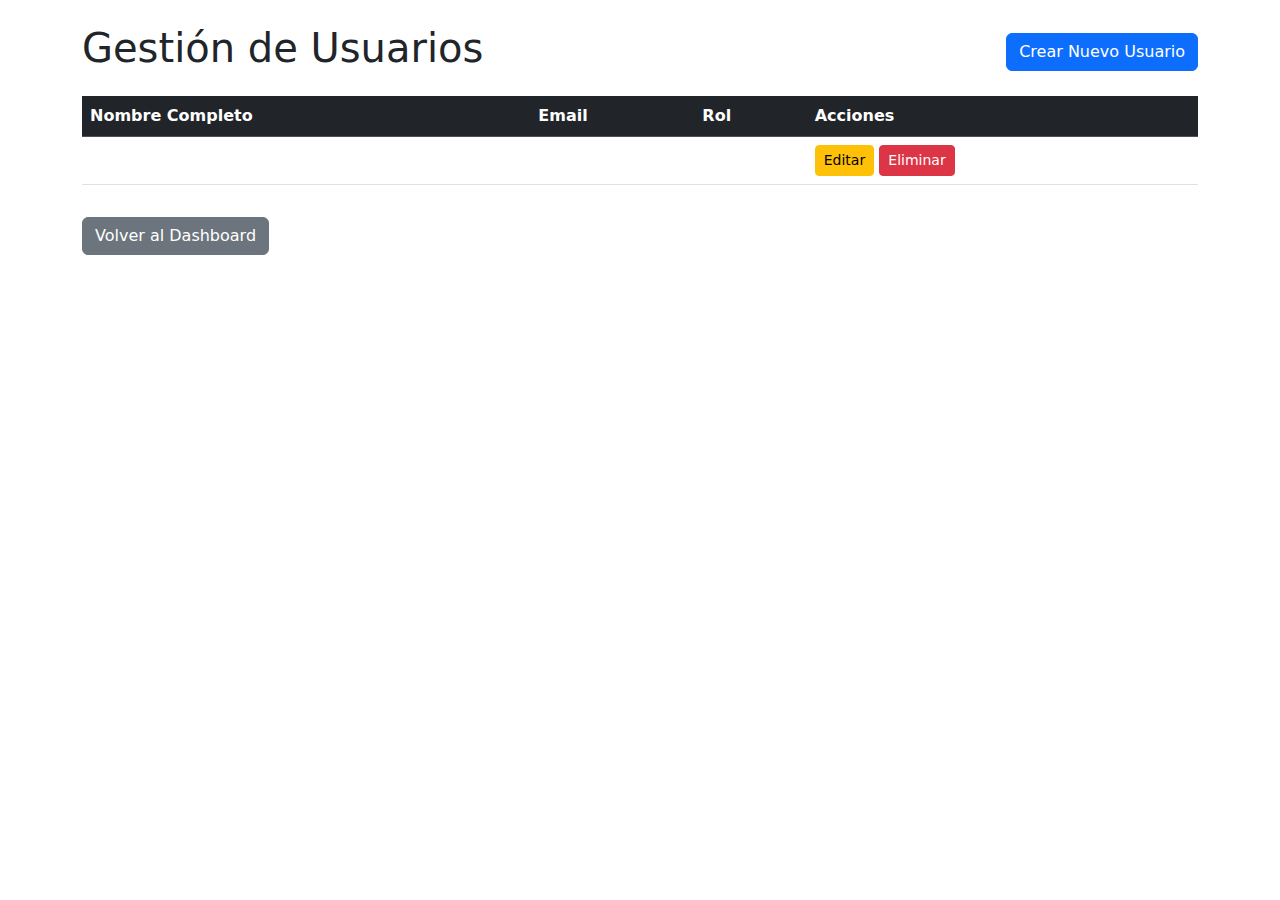
<file: src/main/resources/templates/usuarios/lista.html>
<!DOCTYPE html>
<html lang="es" xmlns:th="http://www.thymeleaf.org">
<head>
    <meta charset="UTF-8">
    <title>Gestión de Usuarios</title>
    <link href="https://cdn.jsdelivr.net/npm/bootstrap@5.3.2/dist/css/bootstrap.min.css" rel="stylesheet">
    <link rel="stylesheet" th:href="@{/css/custom-styles.css}">
</head>
<body>
<div class="container mt-4">
    <div class="d-flex justify-content-between align-items-center mb-3">
        <h1>Gestión de Usuarios</h1>
        <a th:href="@{/usuarios/nuevo}" class="btn btn-primary">Crear Nuevo Usuario</a>
    </div>

    <table class="table table-hover align-middle">
        <thead class="table-dark">
        <tr>
            <th>Nombre Completo</th>
            <th>Email</th>
            <th>Rol</th>
            <th>Acciones</th>
        </tr>
        </thead>
        <tbody>
        <tr th:each="usuario : ${listaUsuarios}">
            <td th:text="${usuario.nombreCompleto}"></td>
            <td th:text="${usuario.email}"></td>
            <td>
                <span class="badge"
                      th:classappend="${usuario.rol.name() == 'Administrador' ? 'bg-danger' : 'bg-secondary'}"
                      th:text="${usuario.rol}"></span>
            </td>
            <td>
                <a th:href="@{/usuarios/editar/{id}(id=${usuario.idUsuario})}" class="btn btn-warning btn-sm">Editar</a>
                <a th:href="@{/usuarios/eliminar/{id}(id=${usuario.idUsuario})}" class="btn btn-danger btn-sm">Eliminar</a>
            </td>
        </tr>
        </tbody>
    </table>
    <a th:href="@{/}" class="btn btn-secondary mt-3">Volver al Dashboard</a>
</div>
</body>
</html>
</file>
